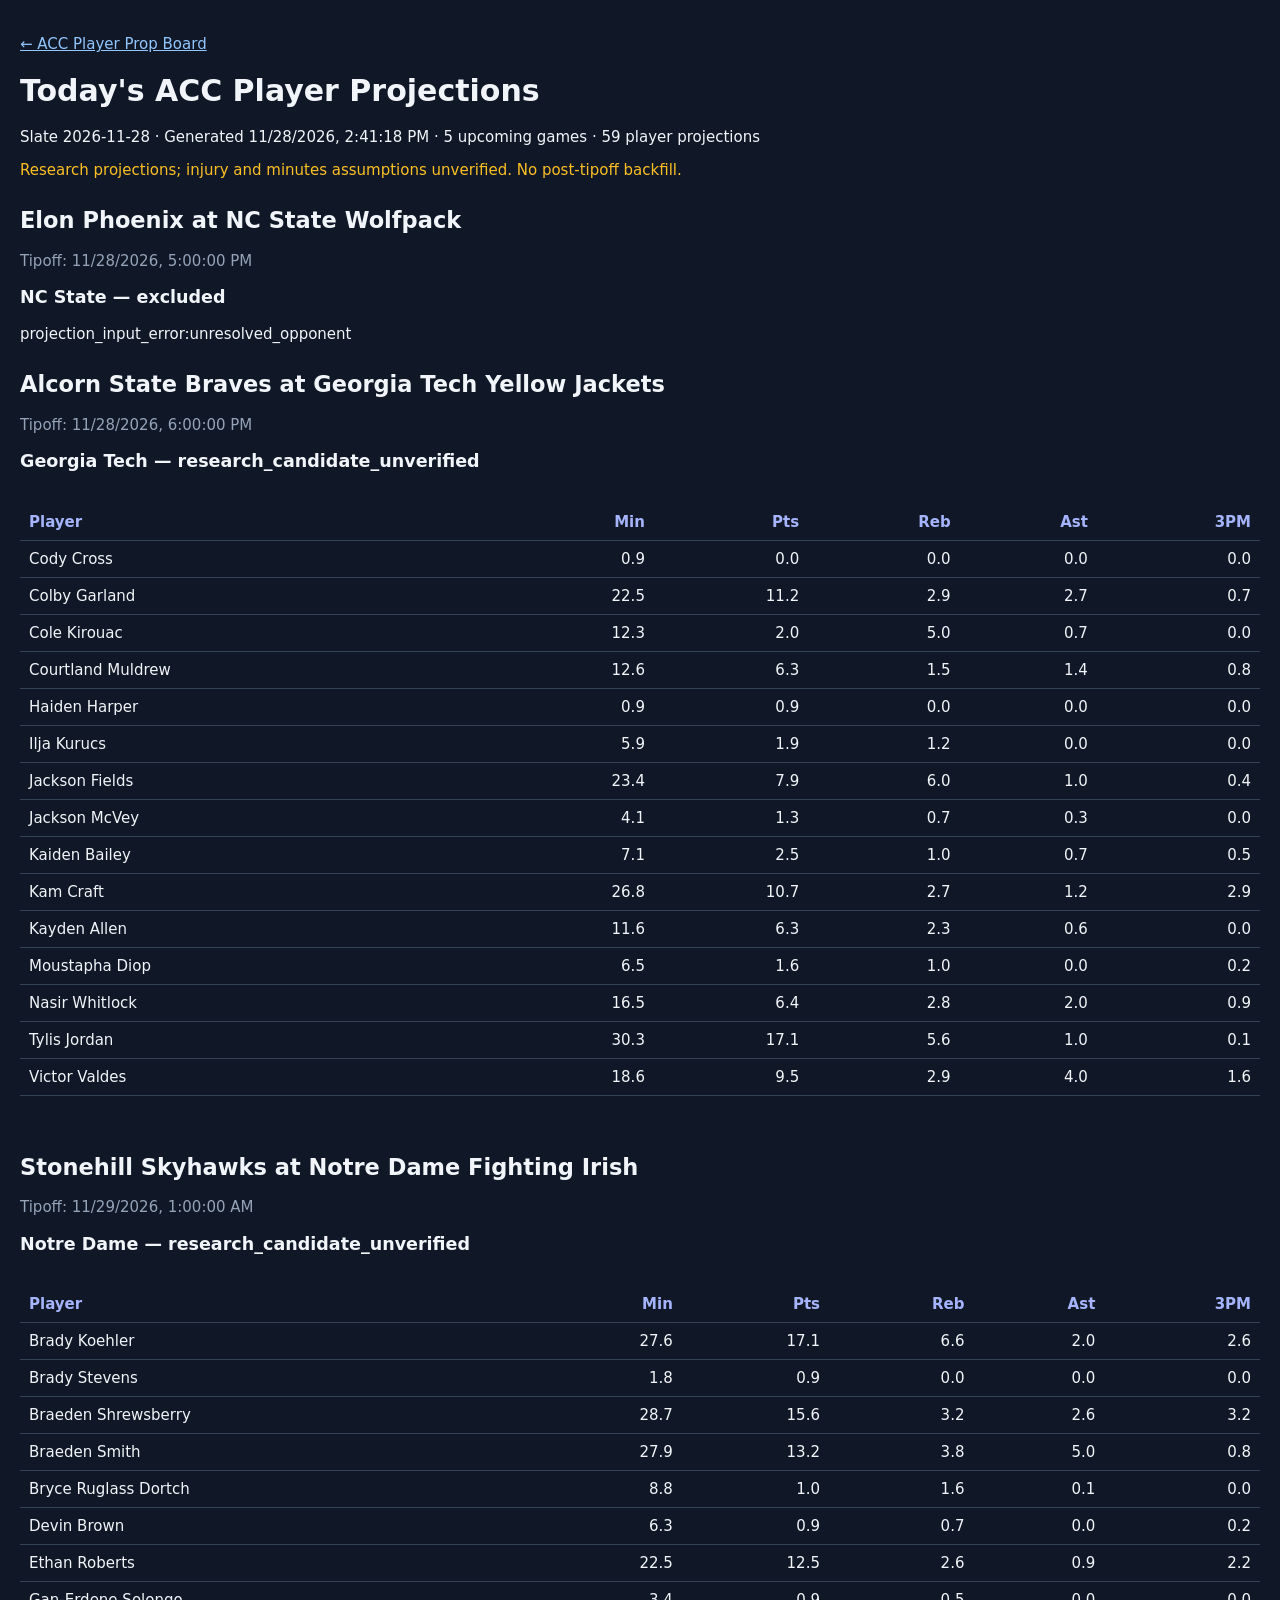
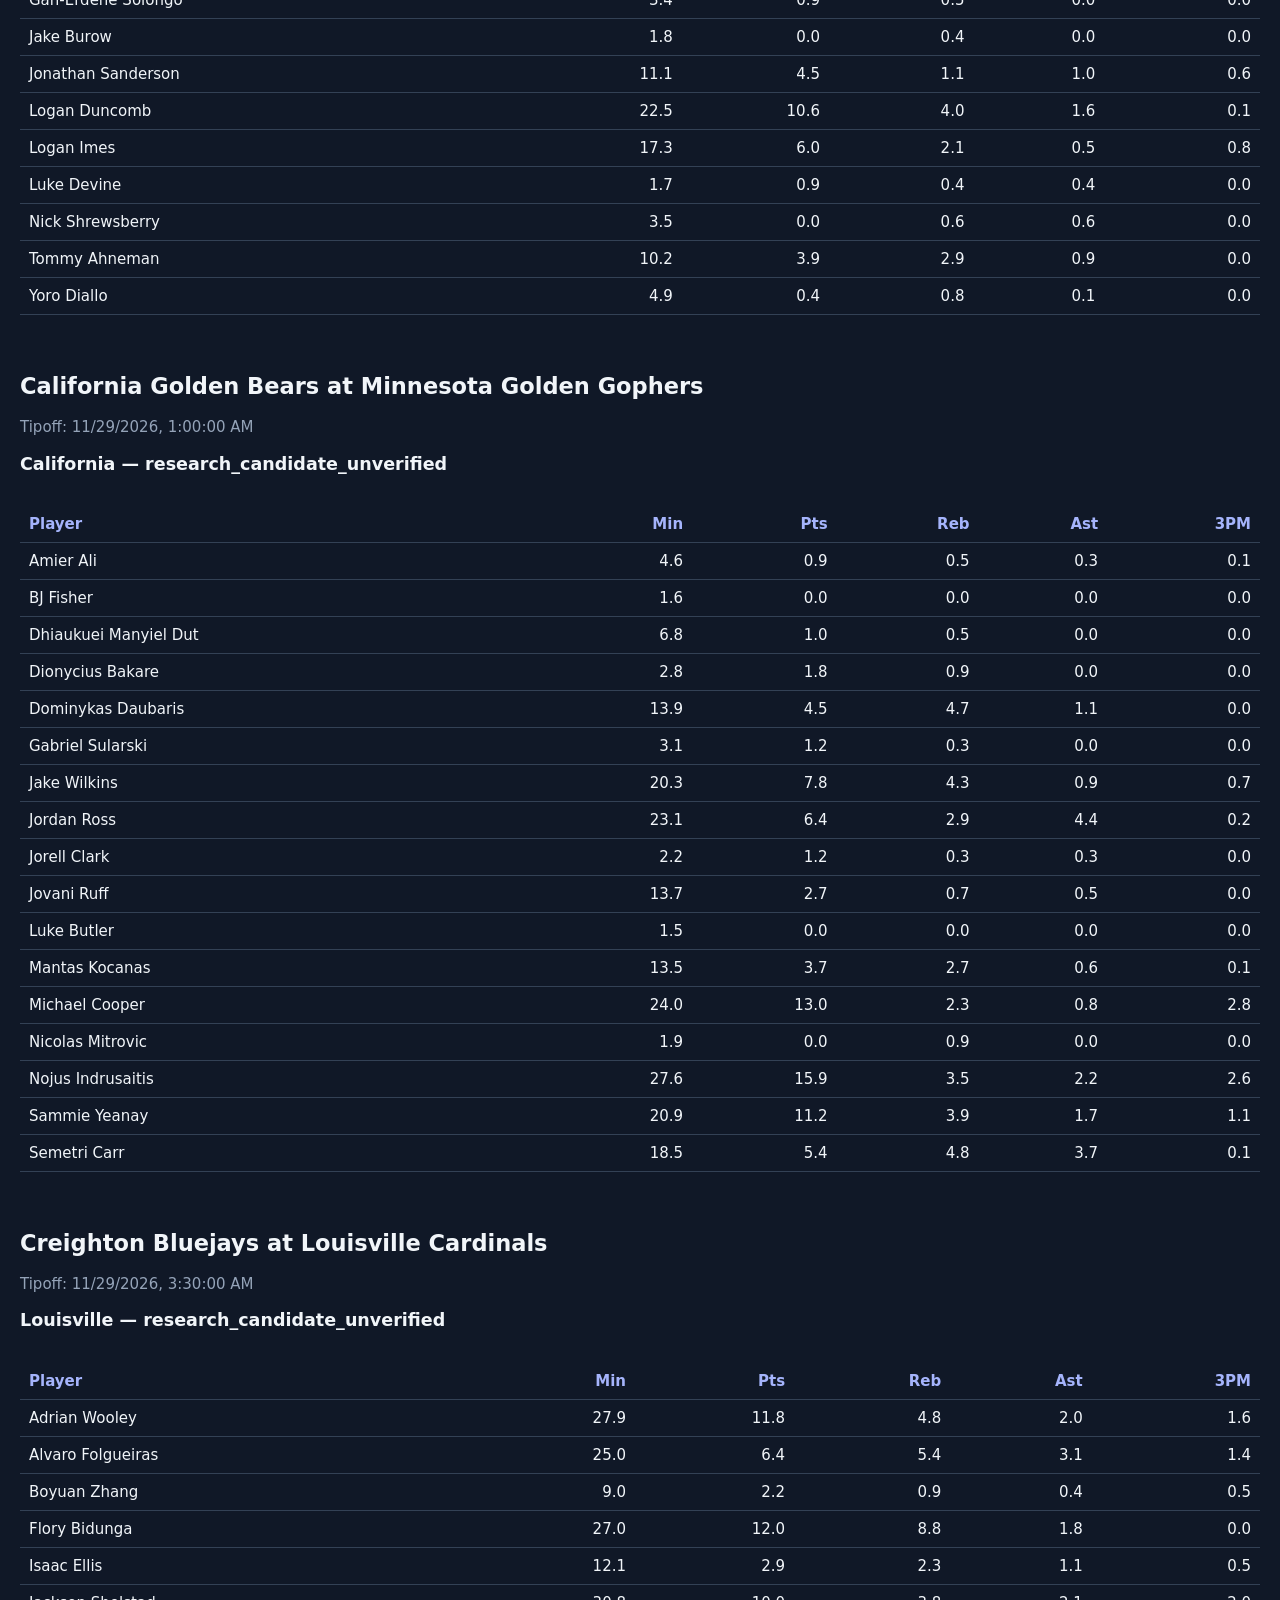
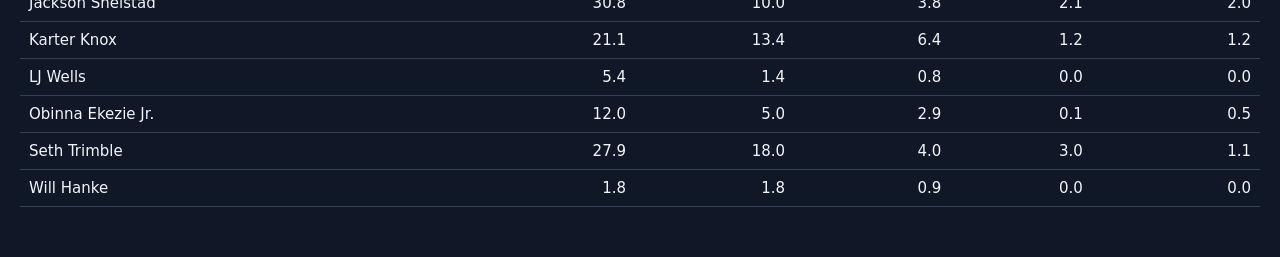
<file: daily.html>
<!doctype html><html lang="en"><head><meta charset="utf-8"><meta name="viewport" content="width=device-width,initial-scale=1"><title>ACC Daily Projections</title><style>body{background:#101827;color:#f1f5f9;font:15px system-ui;margin:auto;max-width:1250px;padding:20px}a{color:#93c5fd}table{border-collapse:collapse;width:100%;margin:15px 0 30px}th,td{padding:9px;border-bottom:1px solid #334155;text-align:right}th:first-child,td:first-child{text-align:left}th{color:#a5b4fc}h2{margin-top:28px}.note{color:#fbbf24}.muted{color:#94a3b8}</style></head><body><p><a href="./">← ACC Player Prop Board</a></p><h1>Today's ACC Player Projections</h1><p id="status">Loading published daily board…</p><main id="results"></main><script>
const esc=s=>String(s??'—').replace(/[&<>"']/g,c=>({'&':'&amp;','<':'&lt;','>':'&gt;','"':'&quot;',"'":'&#39;'}[c]));
const fmt=x=>typeof x==='number'?x.toFixed(1):'—';
fetch('data/daily_board.json?ts='+Date.now(),{cache:'no-store'}).then(r=>{if(!r.ok)throw Error('No daily board published yet');return r.json()}).then(d=>{
document.getElementById('status').textContent='Slate '+d.date_eastern+' · Generated '+new Date(d.generated_at_utc).toLocaleString()+' · '+(d.game_count||0)+' upcoming games · '+(d.projection_player_rows||0)+' player projections';
let out='<p class="note">'+esc(d.caution)+'</p>';
if(!d.games?.length)out+='<p>No future ACC games were included in the latest published snapshot. Check the workflow for schedule or projection errors.</p>';
for(const g of d.games||[]){out+='<h2>'+esc(g.away_team)+' at '+esc(g.home_team)+'</h2><p class="muted">Tipoff: '+new Date(g.tipoff_utc).toLocaleString()+'</p>';
for(const t of g.teams||[]){out+='<h3>'+esc(t.team)+' — '+esc(t.status)+'</h3>';if(!t.players?.length){out+='<p>'+esc(t.reason||'No projections available')+'</p>';continue;}
out+='<div style="overflow:auto"><table><thead><tr><th>Player</th><th>Min</th><th>Pts</th><th>Reb</th><th>Ast</th><th>3PM</th></tr></thead><tbody>';
for(const p of t.players){out+='<tr><td>'+esc(p.Player)+'</td><td>'+fmt(p.Minutes)+'</td><td>'+fmt(p.KenPomPoints??p.BaselinePoints)+'</td><td>'+fmt(p.KenPomRebounds??p.BaselineRebounds)+'</td><td>'+fmt(p.KenPomAssists??p.BaselineAssists)+'</td><td>'+fmt(p.KenPomThrees??p.BaselineThrees)+'</td></tr>';}
out+='</tbody></table></div>';}}
document.getElementById('results').innerHTML=out;
}).catch(e=>document.getElementById('status').textContent='Daily board not yet available: '+e.message);
</script></body></html>
</file>
